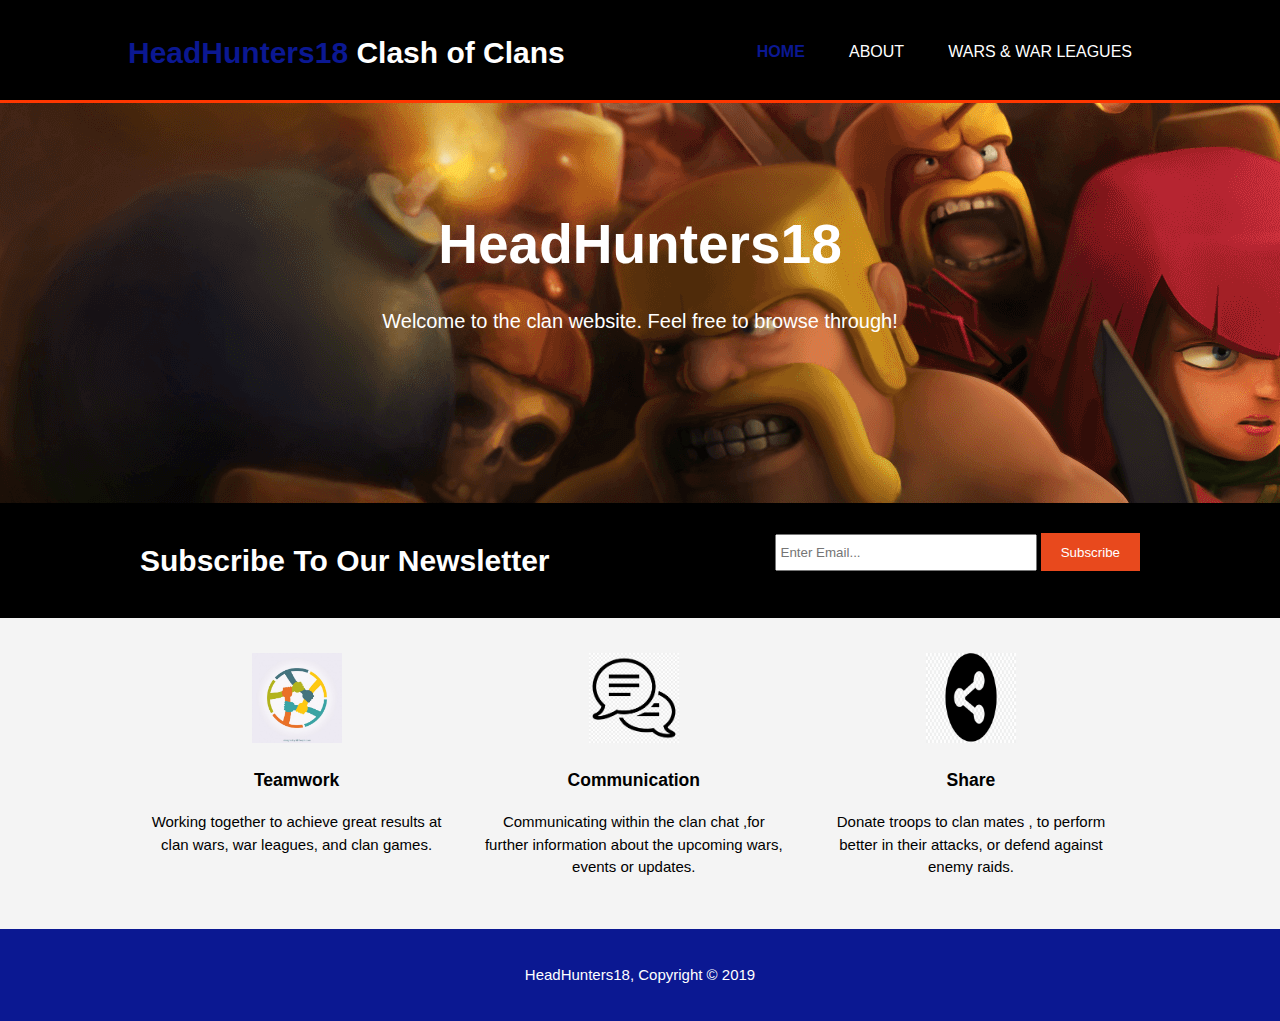
<file: index.html>
<!DOCTYPE html>
<html>

<head>
  <meta charset="utf-8">
  <meta name="viewport" content="width=device-width">
  <meta name="description" content="HeadHunters18  Clan Website">
  <meta name="keywords" content="Clash of Clans, Mobile phone game">
  <title>HeadHunters18 | Welcome</title>
  <link rel="stylesheet" href="./css/style.css">
</head>

<body>
  <header>
    <div class="container">
      <div id="branding">
        <h1><span class="highlight">HeadHunters18</span> Clash of Clans</h1>
      </div>
      <nav>
        <ul>
          <li class="current"><a href="index.html">Home</a></li>
          <li><a href="about.html">About</a></li>
          <li><a href="Wars & War Leagues.html">Wars & War Leagues</a></li>
        </ul>
      </nav>
    </div>
  </header>

  <section id="showcase">
    <div class="container">
      <h1>HeadHunters18 </h1>
      <p>Welcome to the clan website. Feel free to browse through!</p>
    </div>
  </section>

  <section id="newsletter">
    <div class="container">
      <h1>Subscribe To Our Newsletter</h1>
      <form>
        <input type="email" placeholder="Enter Email...">
        <button type="submit" class="button_1">Subscribe</button>
      </form>
    </div>
  </section>

  <section id="boxes">
    <div class="container">
      <div class="box">
        <img src="./img/teamwork.png">
        <h3>Teamwork</h3>
        <p>Working together to achieve great results at clan wars, war leagues, and clan games.</p>
      </div>
      <div class="box">
        <img src="./img/communication.png">
        <h3>Communication</h3>
        <p>Communicating within the clan chat ,for further information about the upcoming wars, events or updates.</p>
      </div>
      <div class="box">
        <img src="./img/share.png">
        <h3>Share</h3>
        <p>Donate troops to clan mates , to perform better in their attacks, or defend against enemy raids.</p>
      </div>
    </div>
  </section>

  <footer>
    <p>HeadHunters18, Copyright &copy; 2019</p>
  </footer>
</body>

</html>
</file>
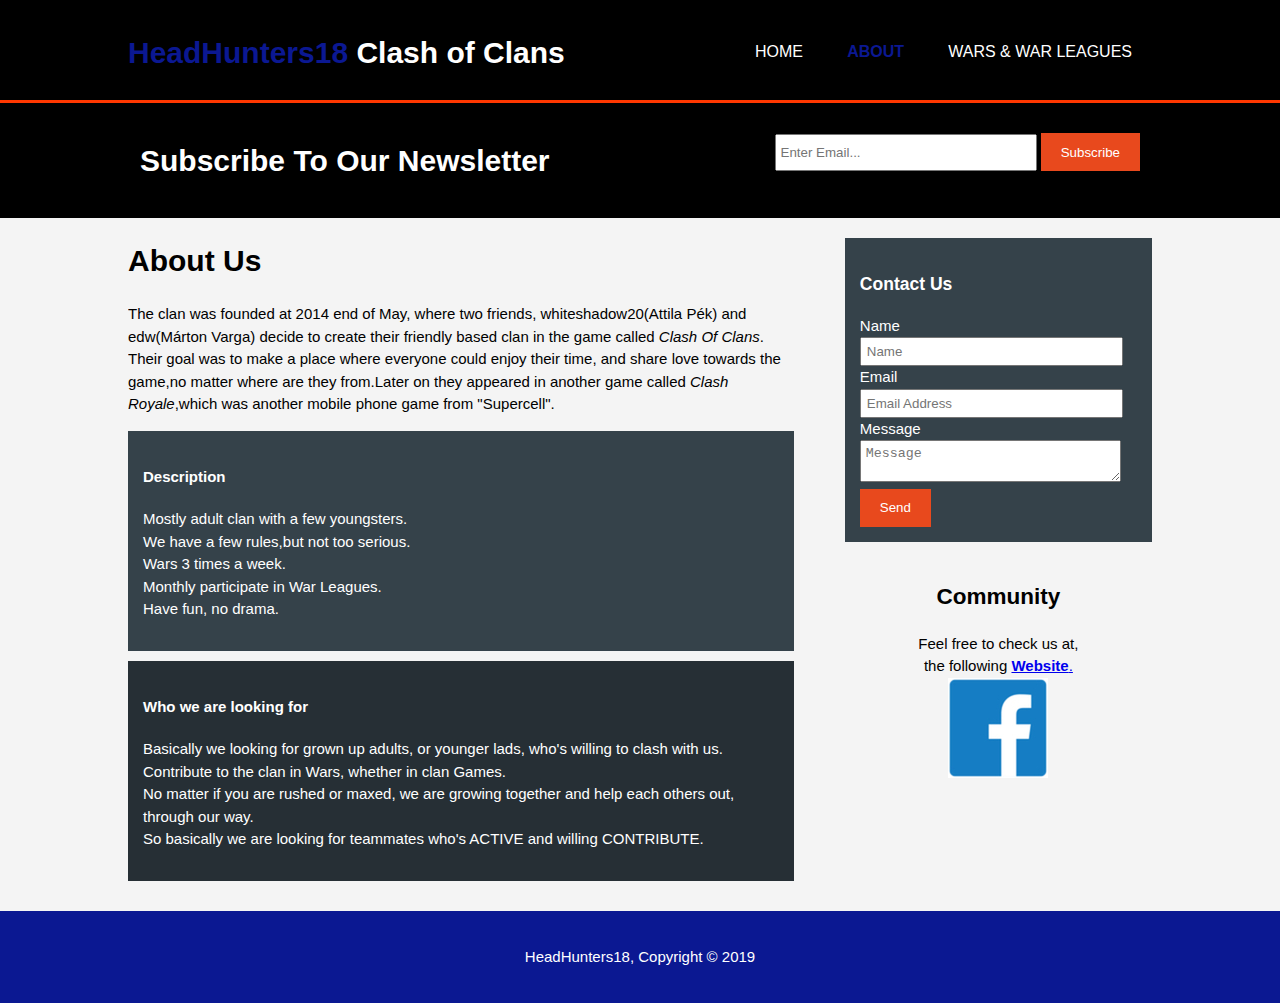
<file: about.html>
<!DOCTYPE html>
<html>

<head>
  <meta charset="utf-8">
  <meta name="viewport" content="width=device-width">
  <meta name="description" content="HeadHunters18  Clan Website">
  <meta name="keywords" content="Clash of Clans, Mobile phone game">
  <title>HeadHunters18 | About</title>
  <link rel="stylesheet" href="./css/style.css">
</head>

<body>
  <header>
    <div class="container">
      <div id="branding">
        <h1><span class="highlight">HeadHunters18</span> Clash of Clans</h1>
      </div>
      <nav>
        <ul>
          <li><a href="index.html">Home</a></li>
          <li class="current"><a href="about.html">About</a></li>
          <li><a href="Wars & War Leagues.html">Wars & War Leagues</a></li>
        </ul>
      </nav>
    </div>
  </header>

  <section id="newsletter">
    <div class="container">
      <h1>Subscribe To Our Newsletter</h1>
      <form>
        <input type="email" placeholder="Enter Email...">
        <button type="submit" class="button_1">Subscribe</button>
      </form>
    </div>
  </section>

  <section id="main">
    <div class="container">
      <article id="main-col">
        <h1 class="page-title">About Us</h1>
        <p>
          The clan was founded at 2014 end of May, where two friends, whiteshadow20(Attila Pék) and edw(Márton
          Varga) decide to create their friendly based clan in the game called <em>Clash Of Clans</em>.
          Their goal was to make a place where everyone could enjoy their time, and share love towards the game,no
          matter
          where are they from.Later on they appeared in another game called <em>Clash Royale</em>,which was another
          mobile phone game from "Supercell".

        </p>
        <div class="dark">
          <h4>Description</h4>
          <p>
            Mostly adult clan with a few youngsters.<br>
            We have a few rules,but not too serious.<br>
            Wars 3 times a week.<br>
            Monthly participate in War Leagues.<br>
            Have fun, no drama.
          </p>
        </div>
        <div class="darker">
          <h4>Who we are looking for</h4>
          <p>
            Basically we looking for grown up adults, or younger lads, who's willing to clash with us.<br>Contribute to
            the
            clan in Wars, whether in clan Games.<br>No matter if you are rushed or maxed, we are growing together and
            help each
            others out,<br> through our way.<br>So basically we are looking for teammates who's ACTIVE and willing
            CONTRIBUTE.

          </p>
        </div>
      </article>

      <aside id="sidebar">
        <div class="dark">
          <h3>Contact Us</h3>
          <form class="contact">
            <div>
              <label>Name</label><br>
              <input type="text" placeholder="Name">
            </div>
            <div>
              <label>Email</label><br>
              <input type="email" placeholder="Email Address">
            </div>
            <div>
              <label>Message</label><br>
              <textarea placeholder="Message"></textarea>
            </div>
            <button class="button_1" type="submit">Send</button>
          </form>
        </div>
      </aside>

      <aside id="sidebar">
        <center>
          <h2>Community</h2>
          <p>Feel free to check us at,<br> the following <a href="https://www.facebook.com/groups/856056064444927/"
              target="blank"><strong>Website</strong>.<br>
              <img src="fblogo.jpg" href="https://www.facebook.com/groups/856056064444927/" />
            </a>
            </p>
        </center>
      </aside>

    </div>
  </section>



  </div>

  <footer>
    <p>HeadHunters18, Copyright &copy; 2019</p>
  </footer>
</body>

</html>
</file>
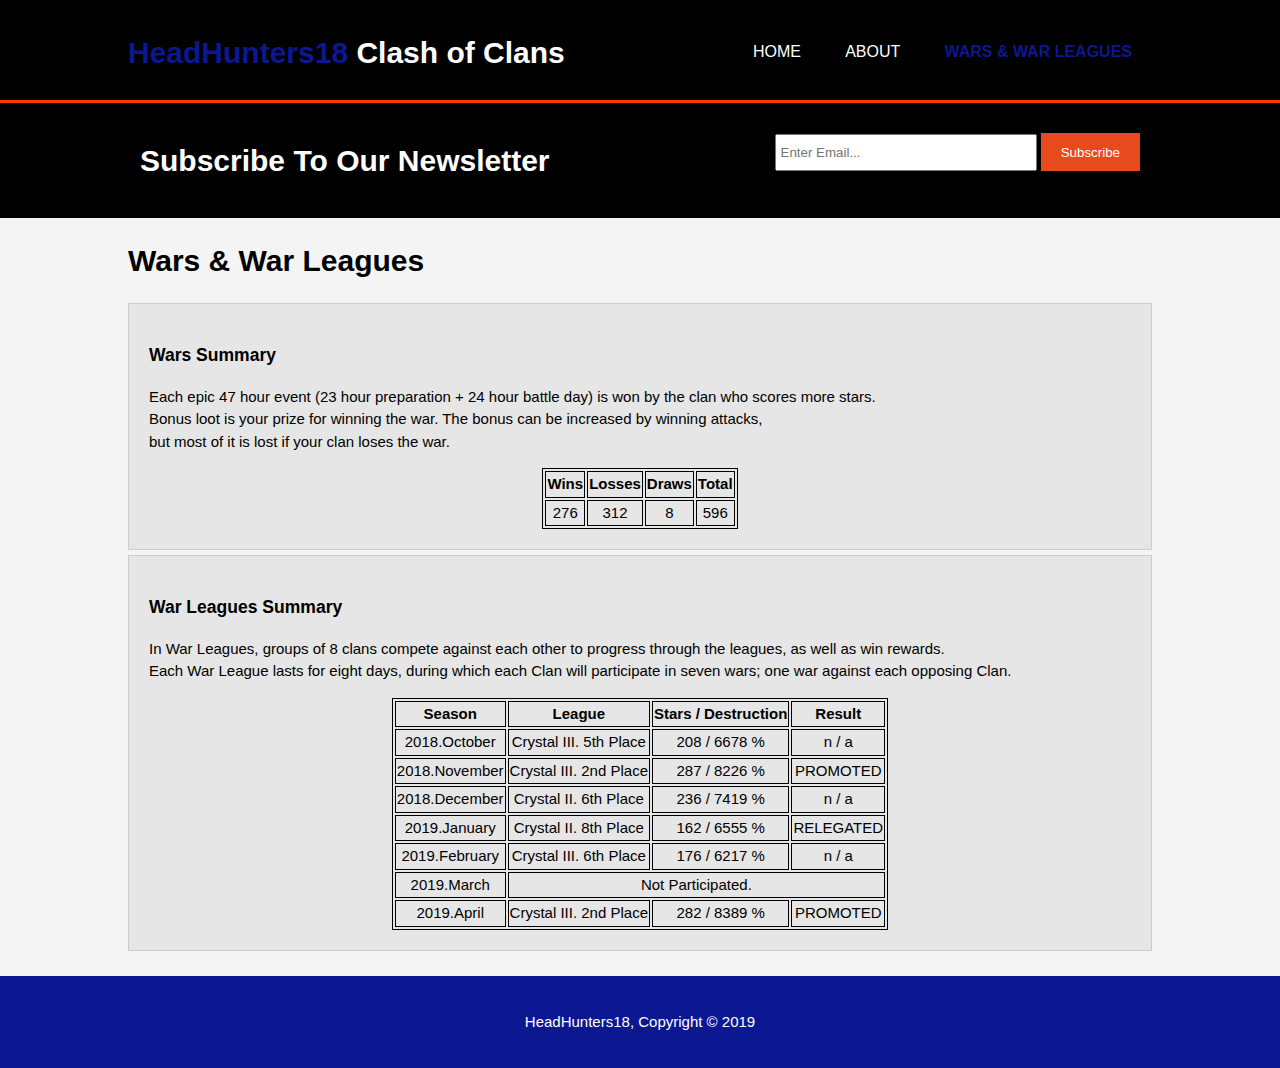
<file: Wars & War Leagues.html>
<!DOCTYPE html>
<html>

<head>
  <meta charset="utf-8">
  <meta name="viewport" content="width=device-width">
  <meta name="description" content="HeadHunters18  Clan Website">
  <meta name="keywords" content="Clash of Clans, Mobile phone game">
  <title>HeadHunters18 | Wars & War Leagues </title>
  <link rel="stylesheet" href="./css/style.css">
</head>

<body>
  <header>
    <div class="container">
      <div id="branding">
        <h1><span class="highlight">HeadHunters18</span> Clash of Clans</h1>
      </div>
      <nav>
        <ul>
          <li><a href="index.html">Home</a></li>
          <li><a href="about.html">About</a></li>
          <li class="current"><a href="War & Events.html">Wars & War Leagues </a></li>
        </ul>
      </nav>
    </div>
  </header>

  <section id="newsletter">
    <div class="container">
      <h1>Subscribe To Our Newsletter</h1>
      <form>
        <input type="email" placeholder="Enter Email...">
        <button type="submit" class="button_1">Subscribe</button>
      </form>
    </div>
  </section>

  <section id="main">
    <div class="container">
      <!--  <article id="main-col"></article>   ths makes the container less long  -->
      <h1 class="page-title">Wars & War Leagues</h1>


      <ul id="summary">
        <li>
          <h3>Wars Summary</h3>
          <p>Each epic 47 hour event (23 hour preparation + 24 hour battle day) is won by the clan who scores more
            stars.<br> Bonus loot is your prize for winning the war. The bonus can be increased by winning attacks,<br>
            but
            most of it is lost if your clan loses the war.</p>

          <center>
            <table>
              <thead>
                <tr>
                  <th>Wins </th>
                  <th>Losses </th>
                  <th>Draws </th>
                  <th>Total</th>
                </tr>
              </thead>
              <tbody>
                <tr>
                  <td>276 </td>
                  <td>312 </td>
                  <td>8 </td>
                  <td>596 </td>
                </tr>
              </tbody>

            </table>
          </center>
        </li>
      </ul>
      </article>
  </section>

  <section id="main2">
    <div class="container">
      <ul id="summary">
        <li>
          <h3>War Leagues Summary</h3>
          <p>In War Leagues, groups of 8 clans compete against each other to progress through the leagues, as well as
            win rewards.<br>Each War League lasts for eight days, during which each Clan will participate in seven wars;
            one war against each opposing Clan. </p>
          <center>
            <table>
              <thead>
                <tr>
                  <th>Season </th>
                  <th>League </th>
                  <th>Stars / Destruction </th>
                  <th>Result</th>
                </tr>
              </thead>
              <tbody>
                <tr>
                  <td>2018.October </td>
                  <td>Crystal III. 5th Place </td>
                  <td>208 / 6678 %</td>
                  <td> n / a</td>
                </tr>
                <tr>
                  <td>2018.November </td>
                  <td>Crystal III. 2nd Place </td>
                  <td>287 / 8226 %</td>
                  <td> PROMOTED </td>
                </tr>
                <tr>
                  <td>2018.December </td>
                  <td>Crystal II. 6th Place </td>
                  <td>236 / 7419 %</td>
                  <td> n / a </td>
                </tr>
                <tr>
                  <td>2019.January </td>
                  <td>Crystal II. 8th Place </td>
                  <td>162 / 6555 % </td>
                  <td> RELEGATED </td>
                </tr>
                <tr>
                  <td>2019.February </td>
                  <td>Crystal III. 6th Place </td>
                  <td>176 / 6217 % </td>
                  <td> n / a </td>
                </tr>
                <tr>
                  <td>2019.March </td>
                  <td colspan="3">Not Participated.</td>
                </tr>
                <tr>
                  <td>2019.April </td>
                  <td>Crystal III. 2nd Place </td>
                  <td>282 / 8389 % </td>
                  <td>PROMOTED </td>
                </tr>
              </tbody>
            </table>
          </center>
        </li>
      </ul>
    </div>
  </section>

  <footer>
    <p>HeadHunters18, Copyright &copy; 2019</p>
  </footer>
</body>

</html>
</file>
<file: css/style.css>
body {
  font: 15px/1.5 Arial, Helvetica, sans-serif;
  padding: 0;
  margin: 0;
  background-color: #f4f4f4;
}

.container {
  width: 80%;
  margin: auto;
  overflow: hidden;
}

ul {
  margin: 0;
  padding: 0;
}

.button_1 {
  height: 38px;
  background: #e8491d;
  border: 0;
  padding-left: 20px;
  padding-right: 20px;
  color: #ffffff;
}

.dark {
  padding: 15px;
  background: #35424a;
  color: #ffffff;
  margin-top: 10px;
  margin-bottom: 10px;
}

.darker {
  padding: 15px;
  background: #262f35;
  color: #ffffff;
  margin-top: 10px;
  margin-bottom: 10px;
}


header {
  background: #000000;
  color: #ffffff;
  padding-top: 30px;
  min-height: 70px;
  border-bottom: #ff3700 3px solid;
}

header a {
  color: #ffffff;
  text-decoration: none;
  text-transform: uppercase;
  font-size: 16px;
}

header li {

  display: inline;
  padding: 0 20px 0 20px;
}

header #branding {
  float: left;
}

header #branding h1 {
  margin: 0;
}

header nav {
  float: right;
  margin-top: 10px;
}

header .highlight,
header .current a {
  color: #0b1892;
  font-weight: bold;
}

header a:hover {
  color: #cccccc;
  font-weight: bold;
}


#showcase {
  min-height: 400px;
  background: url('../img/clash.png') no-repeat 0 -600px;
  text-align: center;
  color: #ffffff;
}

#showcase h1 {
  margin-top: 100px;
  font-size: 55px;
  margin-bottom: 10px;
}

#showcase p {
  font-size: 20px;
}

#newsletter {
  padding: 15px;
  color: #ffffff;
  background: #000000;
}

#newsletter h1 {
  float: left;
}

#newsletter form {
  float: right;
  margin-top: 15px;
}

#newsletter input[type="email"] {
  padding: 4px;
  height: 25px;
  width: 250px;
}

#boxes {
  margin-top: 20px;
}

#boxes .box {
  float: left;
  text-align: center;
  width: 30%;
  padding: 15px;
}

#boxes .box img {
  width: 90px;
}

aside#sidebar {
  float: right;
  width: 30%;
  margin-top: 10px;
}

aside#sidebar .contact input,
aside#sidebar .contact textarea {
  width: 90%;
  padding: 5px;
}


article#main-col {
  float: left;
  width: 65%;
}


ul#summary li {
  list-style: none;
  padding: 20px;
  border: #cccccc solid 1px;
  margin-bottom: 5px;
  background: #e6e6e6;
}

table,
td,
th {
  text-align: center;
  border: solid 1px black;
}



footer {
  padding: 20px;
  margin-top: 20px;
  color: #ffffff;
  background-color: #0b1892;
  text-align: center;
}

@media(max-width: 768px) {

  header #branding,
  header nav,
  header nav li,
  #newsletter h1,
  #newsletter form,
  #boxes .box,
  article#main-col,
  aside#sidebar {
    float: none;
    text-align: center;
    width: 100%;
  }

  header {
    padding-bottom: 20px;
  }

  #showcase h1 {
    margin-top: 40px;
  }

  #newsletter button,
  .quote button {
    display: block;
    width: 100%;
  }

  #newsletter form input[type="email"],
  .quote input,
  .quote textarea {
    width: 100%;
    margin-bottom: 5px;
  }
}
</file>
